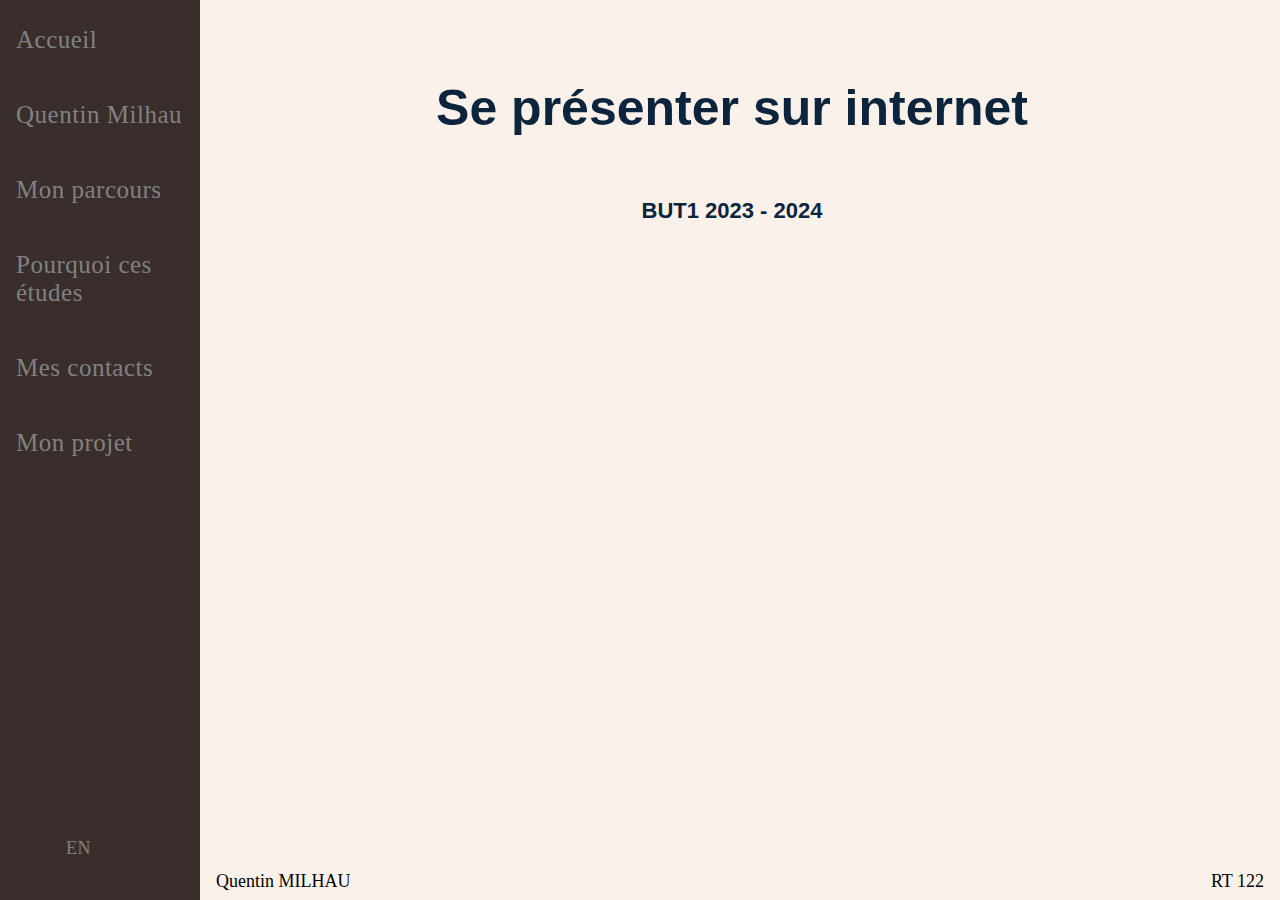
<file: Code/index.html>
<!DOCTYPE html>
<html lang="fr">
  <head>
    <meta charset="utf-8">
    <meta name="viewport" content="width=device-width, initial-scale=1">
    <meta name="author" content="Quentin Milhau">
    <meta name="description" content="Pages de présentation de Quentin Milhau">
    <title>Quentin Milhau Page Présentation</title>
    <link rel="stylesheet" href="sidebars.css">
</head>

<body>
    <nav class="sidenav">
        <a href="index.html" class="btn sidena">Accueil</a>
        <a href="quentin_milhau.html" class="btn sidena">Quentin Milhau</a>
        <a href="parcours.html" class="btn sidena">Mon parcours</a>
        <a href="etudes.html" class="btn sidena">Pourquoi ces études</a>
        <a href="contacts.html" class="btn sidena">Mes contacts</a>
        <a href="projet.html" class="btn sidena">Mon projet</a>
        <a href="anglais/index_anglais.html" class="trad btn sidena">EN</a>
    </nav>
    <div class="main">
        
        <!--Page 1 - Page acceuil -->
        <section id="home" class="home">
            <h1 class="titre">Se présenter sur internet</h1>
            <h2 class="sous_titre">BUT1 2023 - 2024</h2>
            <span class="nom">Quentin MILHAU</span>
            <span class="classe">RT 122</span>
        </section>
    </div>
</body>
</html>
</file>
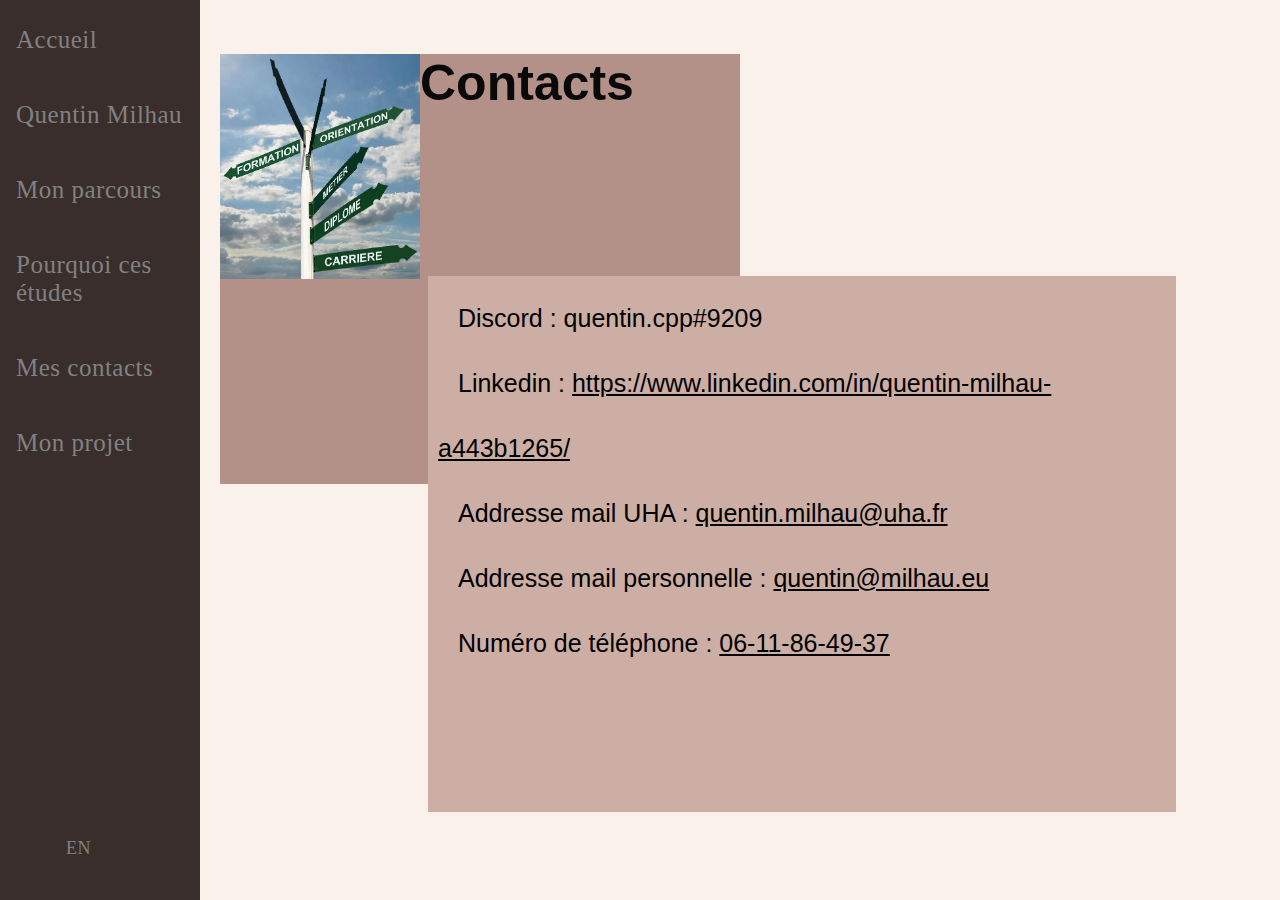
<file: Code/contacts.html>
<!DOCTYPE html>
<html lang="fr">
  <head>
    <meta charset="utf-8">
    <meta name="viewport" content="width=device-width, initial-scale=1">
    <meta name="author" content="Quentin Milhau">
    <meta name="description" content="Pages de présentation de Quentin Milhau">
    <title>Quentin Milhau : contacts</title>
    <link rel="stylesheet" href="sidebars.css">
</head>

<body>

    <nav class="sidenav">
        <a href="index.html" class="btn sidena">Accueil</a>
        <a href="quentin_milhau.html" class="btn sidena">Quentin Milhau</a>
        <a href="parcours.html" class="btn sidena">Mon parcours</a>
        <a href="etudes.html" class="btn sidena">Pourquoi ces études</a>
        <a href="contacts.html" class="btn sidena">Mes contacts</a>
        <a href="projet.html" class="btn sidena">Mon projet</a>
        <a href="anglais/contacts_anglais.html" class="trad btn sidena">EN</a>
    </nav>


    <div class="main">
        <section id="moi" class="moi">            
            <div class="box">
                <div class="boximage">
                    <img src="etudes.jpg" alt="image orientation etudes">
                </div>
                <div class="boxtexte">
                    <h1 class="titres">Contacts</h1>
                </div>
            </div>
        
            <div class="box2">
                <span class="text_contact">Discord : quentin.cpp#9209 <br></span>
                <span class="text_contact">Linkedin : <a href="https://www.linkedin.com/in/quentin-milhau-a443b1265/">https://www.linkedin.com/in/quentin-milhau-a443b1265/</a><br></span>
                <span class="text_contact">Addresse mail UHA : <a href="mailto:quentin.milhau@uha.fr">quentin.milhau@uha.fr</a><br></span>
                <span class="text_contact">Addresse mail personnelle : <a href="mailto:quentin@milhau.eu">quentin@milhau.eu</a><br></span>
                <span class="text_contact">Numéro de téléphone : <a href="tel:0611864937">06-11-86-49-37</a><br></span>
            </div>
        </section>

    </div>

</body>

</html>
</file>
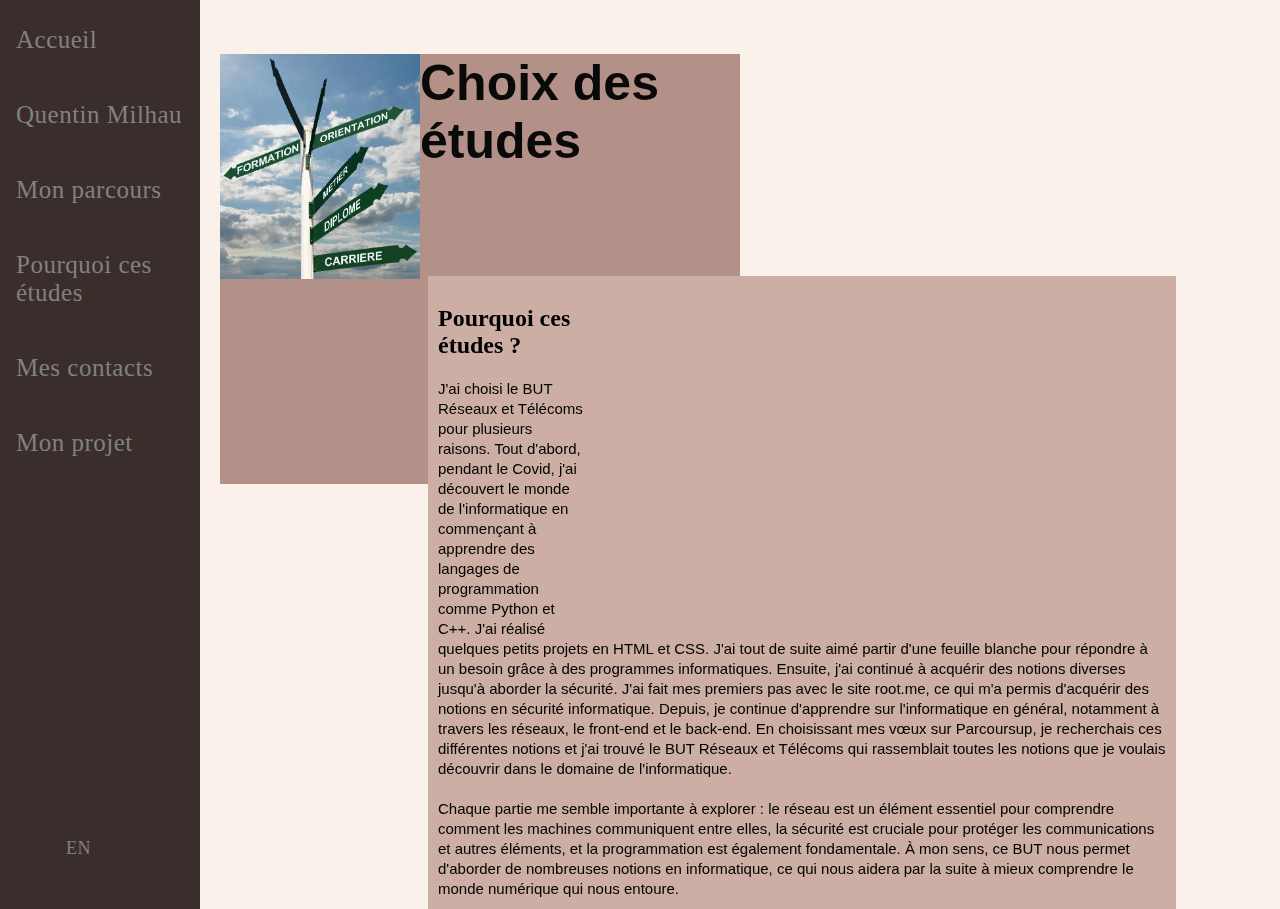
<file: Code/etudes.html>
<!DOCTYPE html>
<html lang="fr">
  <head>
    <meta charset="utf-8">
    <meta name="viewport" content="width=device-width, initial-scale=1">
    <meta name="author" content="Quentin Milhau">
    <meta name="description" content="Pages de présentation de Quentin Milhau">
    <title>Quentin Milhau : etudes</title>
    <link rel="stylesheet" href="sidebars.css">
</head>

<body>

    <nav class="sidenav">
        <a href="index.html" class="btn sidena">Accueil</a>
        <a href="quentin_milhau.html" class="btn sidena">Quentin Milhau</a>
        <a href="parcours.html" class="btn sidena">Mon parcours</a>
        <a href="etudes.html" class="btn sidena">Pourquoi ces études</a>
        <a href="contacts.html" class="btn sidena">Mes contacts</a>
        <a href="projet.html" class="btn sidena">Mon projet</a>
        <a href="anglais/etudes_anglais.html" class="trad btn sidena">EN</a>
    </nav>


    <div class="main">
        <section id="moi" class="moi">            
            <div class="box">
                <div class="boximage">
                    <img src="etudes.jpg" alt="image orientation etudes">
                </div>
                <div class="boxtexte">
                    <h1 class="titres">Choix des études</h1>
                </div>
            </div>
        
            <div class="box2">
                <div class="boxvideo"><iframe width="560" height="315" src="https://www.youtube.com/embed/8TyIeEqO4mo?si=tduzxSXYv2XBwfvY" title="YouTube video player" frameborder="0" allow="accelerometer; autoplay; clipboard-write; encrypted-media; gyroscope; picture-in-picture; web-share" allowfullscreen></iframe></div>
                <h2>Pourquoi ces études ?</h2>
                <span class="text_etudes">J'ai choisi le BUT Réseaux et Télécoms pour plusieurs raisons. Tout d'abord, pendant le Covid, j'ai découvert le monde de l'informatique en commençant à apprendre des langages de programmation comme Python et C++. J'ai réalisé quelques petits projets en HTML et CSS. J'ai tout de suite aimé partir d'une feuille blanche pour répondre à un besoin grâce à des programmes informatiques. Ensuite, j'ai continué à acquérir des notions diverses jusqu'à aborder la sécurité. J'ai fait mes premiers pas avec le site root.me, ce qui m'a permis d'acquérir des notions en sécurité informatique. Depuis, je continue d'apprendre sur l'informatique en général, notamment à travers les réseaux, le front-end et le back-end. En choisissant mes vœux sur Parcoursup, je recherchais ces différentes notions et j'ai trouvé le BUT Réseaux et Télécoms qui rassemblait toutes les notions que je voulais découvrir dans le domaine de l'informatique.<br><br></span>
                <span class="text_etudes">Chaque partie me semble importante à explorer : le réseau est un élément essentiel pour comprendre comment les machines communiquent entre elles, la sécurité est cruciale pour protéger les communications et autres éléments, et la programmation est également fondamentale. À mon sens, ce BUT nous permet d'aborder de nombreuses notions en informatique, ce qui nous aidera par la suite à mieux comprendre le monde numérique qui nous entoure.</span>
                
            </div>
        </section>

    </div>

</body>

</html>
</file>
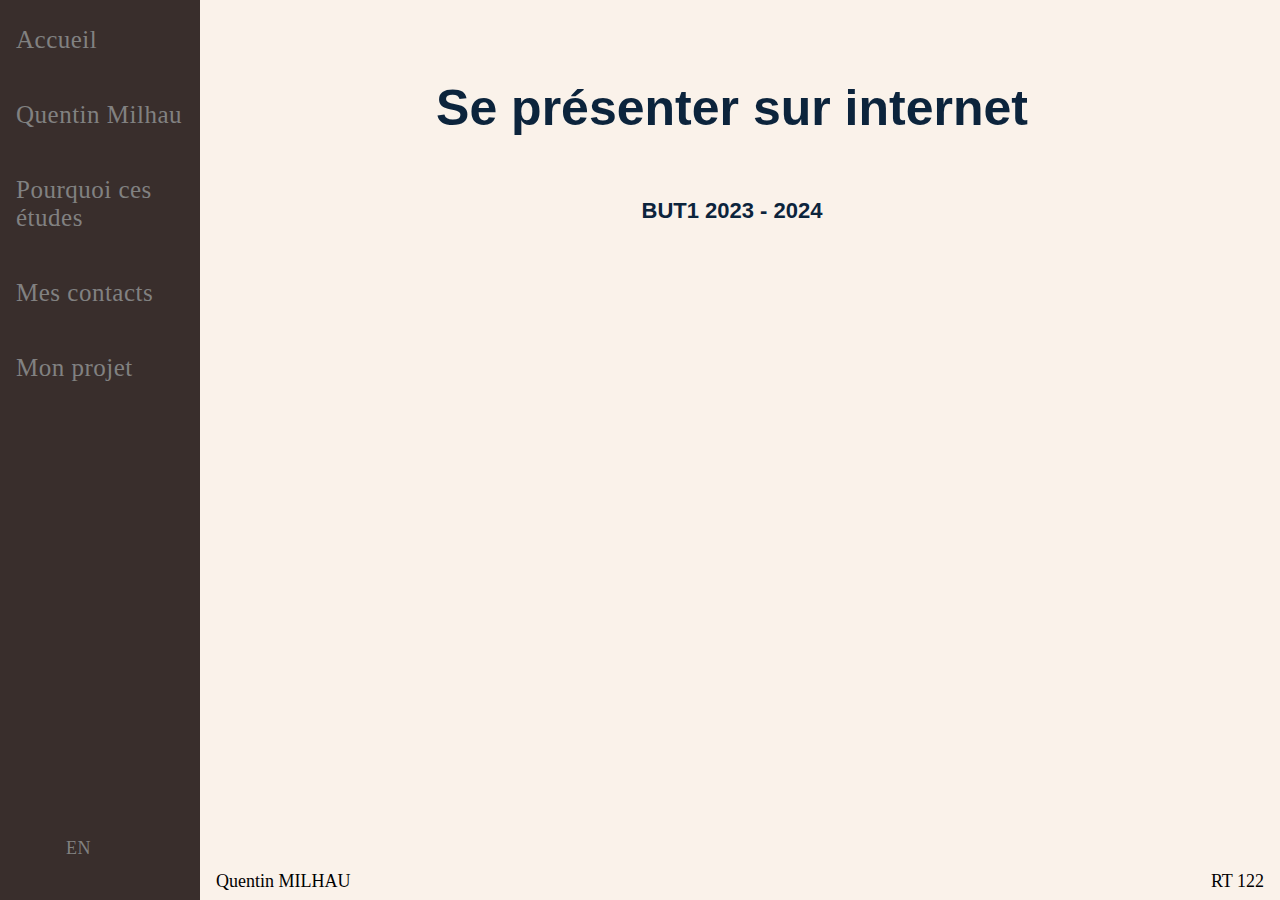
<file: Code/page_presentation.html>
<!DOCTYPE html>
<html>

<head>
    <title>Quentin Milhau Page Présentation</title>
    <link rel="stylesheet" href="sidebars.css">
    
</head>

<body>

    <nav class="sidenav">
        <a href="#home" class="btn sidena">Accueil</a>
        <a href="#moi" class="btn sidena">Quentin Milhau</a>
        <a href="#etude" class="btn sidena">Pourquoi ces études</a>
        <a href="#contacts" class="btn sidena">Mes contacts</a>
        <a href="test.html" class="btn sidena">Mon projet</a>
        <a href="anglais1.html" class="trad btn sidena">EN</a>
    </nav>


    <div class="main">
        
        <!--Page 1 - Page acceuil -->
        <section id="home" class="home">
            <h1 class="titre">Se présenter sur internet</h1>
            <h2 class="sous_titre">BUT1 2023 - 2024</h2>
            <span class="nom">Quentin MILHAU</span>
            <span class="classe">RT 122</span>
        </section>


    </div>

</body>

</html>
</file>
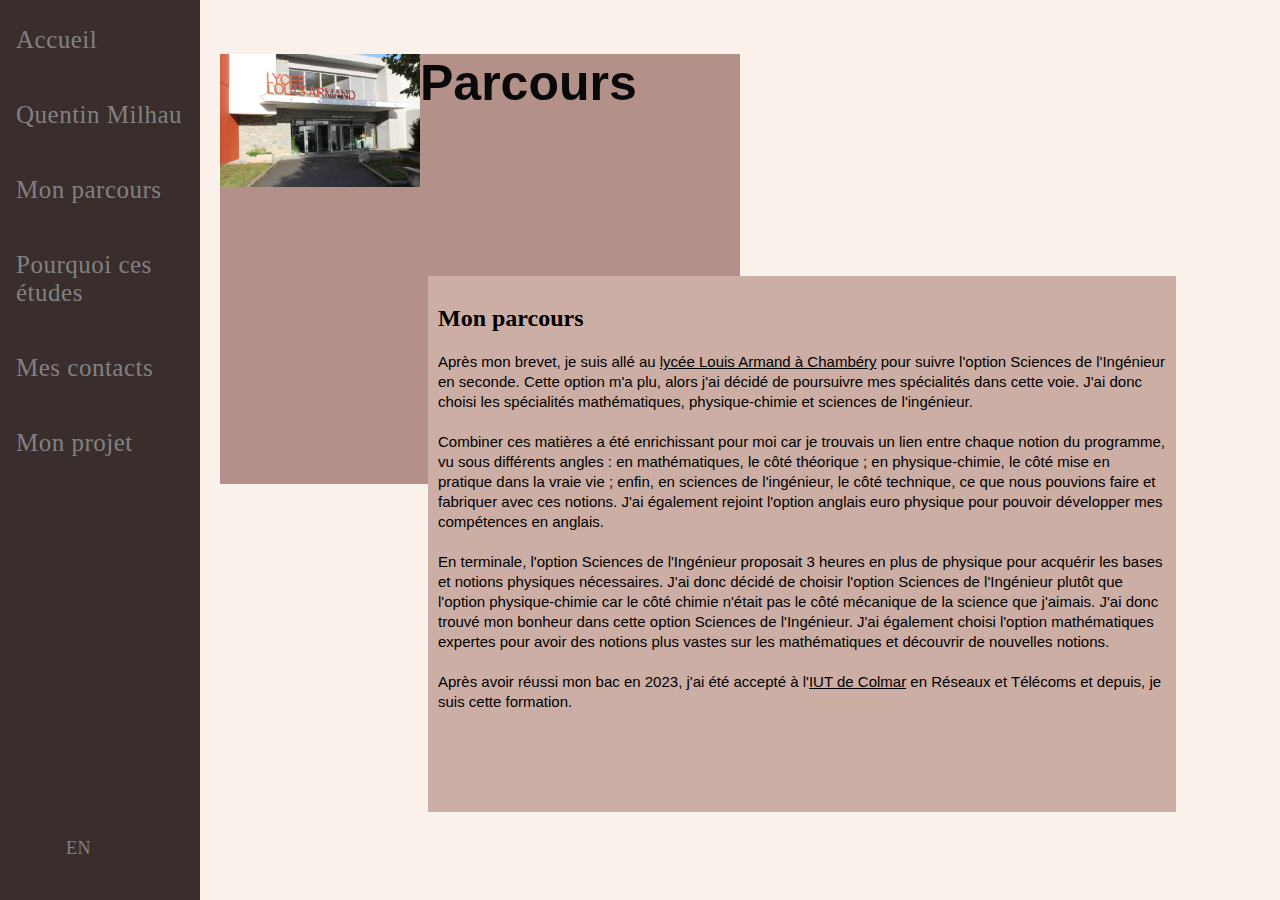
<file: Code/parcours.html>
<!DOCTYPE html>
<html lang="fr">
  <head>
    <meta charset="utf-8">
    <meta name="viewport" content="width=device-width, initial-scale=1">
    <meta name="author" content="Quentin Milhau">
    <meta name="description" content="Pages de présentation de Quentin Milhau">
    <title>Quentin Milhau : parcours</title>
    <link rel="stylesheet" href="sidebars.css">
</head>

<body>

    <nav class="sidenav">
        <a href="index.html" class="btn sidena">Accueil</a>
        <a href="quentin_milhau.html" class="btn sidena">Quentin Milhau</a>
        <a href="parcours.html" class="btn sidena">Mon parcours</a>
        <a href="etudes.html" class="btn sidena">Pourquoi ces études</a>
        <a href="contacts.html" class="btn sidena">Mes contacts</a>
        <a href="projet.html" class="btn sidena">Mon projet</a>
        <a href="anglais/parcours_anglais.html" class="trad btn sidena">EN</a>
    </nav>

    <div class="main">
        <section id="moi" class="moi">            
            <div class="box">
                <div class="boximage">
                    <img src="Lycee_louis_armand.jpg" alt="Lycee Louis Armand">
                </div>
                <div class="boxtexte">
                    <h1 class="titres">Parcours</h1>
                </div>
            </div>
        
            <div class="box2">
                    <h2>Mon parcours</h2>
                    <span class="text_parcour">Après mon brevet, je suis allé au <a href="https://lyc-louis-armand-chambery.ent.auvergnerhonealpes.fr/">lycée Louis Armand à Chambéry</a> pour suivre l'option Sciences de l'Ingénieur en seconde. Cette option m'a plu, alors j'ai décidé de poursuivre mes spécialités dans cette voie. J'ai donc choisi les spécialités mathématiques, physique-chimie et sciences de l'ingénieur.<br><br></span>
                    
                    <span class="text_parcour">Combiner ces matières a été enrichissant pour moi car je trouvais un lien entre chaque notion du programme, vu sous différents angles : en mathématiques, le côté théorique ; en physique-chimie, le côté mise en pratique dans la vraie vie ; enfin, en sciences de l'ingénieur, le côté technique, ce que nous pouvions faire et fabriquer avec ces notions. J'ai également rejoint l'option anglais euro physique pour pouvoir développer mes compétences en anglais.<br><br></span>
                    
                    <span class="text_parcour">En terminale, l'option Sciences de l'Ingénieur proposait 3 heures en plus de physique pour acquérir les bases et notions physiques nécessaires. J'ai donc décidé de choisir l'option Sciences de l'Ingénieur plutôt que l'option physique-chimie car le côté chimie n'était pas le côté mécanique de la science que j'aimais. J'ai donc trouvé mon bonheur dans cette option Sciences de l'Ingénieur. J'ai également choisi l'option mathématiques expertes pour avoir des notions plus vastes sur les mathématiques et découvrir de nouvelles notions.<br><br>
                        Après avoir réussi mon bac en 2023, j'ai été accepté à l'<a href="https://www.iutcolmar.uha.fr/">IUT de Colmar</a> en Réseaux et Télécoms et depuis, je suis cette formation.</span>
            </div>
        </section>

    </div>

</body>

</html>
</file>
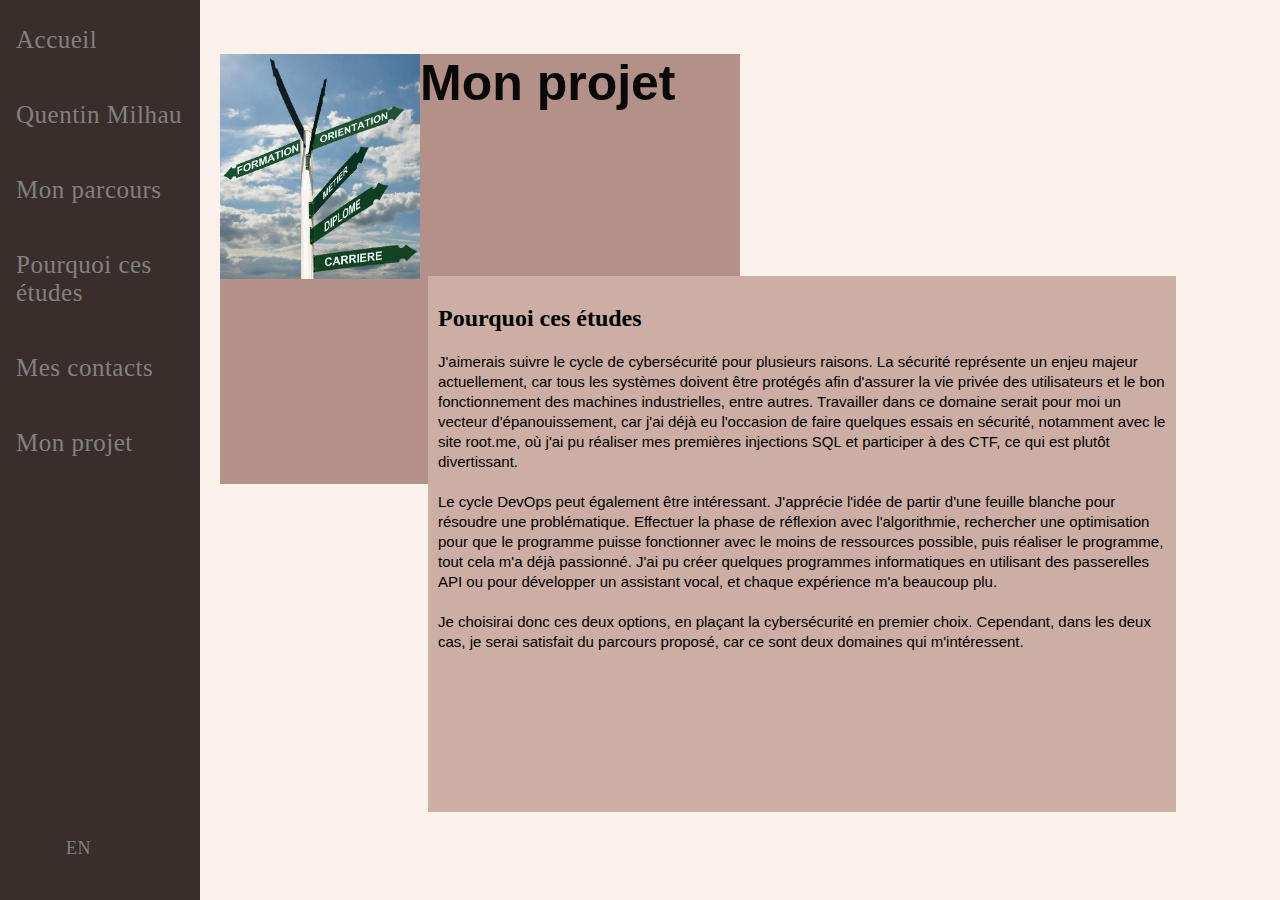
<file: Code/projet.html>
<!DOCTYPE html>
<html lang="fr">
  <head>
    <meta charset="utf-8">
    <meta name="viewport" content="width=device-width, initial-scale=1">
    <meta name="author" content="Quentin Milhau">
    <meta name="description" content="Pages de présentation de Quentin Milhau">
    <title>Quentin Milhau : mon projet</title>
    <link rel="stylesheet" href="sidebars.css">
</head>

<body>

    <nav class="sidenav">
        <a href="index.html" class="btn sidena">Accueil</a>
        <a href="quentin_milhau.html" class="btn sidena">Quentin Milhau</a>
        <a href="parcours.html" class="btn sidena">Mon parcours</a>
        <a href="etudes.html" class="btn sidena">Pourquoi ces études</a>
        <a href="contacts.html" class="btn sidena">Mes contacts</a>
        <a href="projet.html" target="_blank" class="btn sidena">Mon projet</a>
        <a href="anglais/project_anglais.html" class="trad btn sidena">EN</a>
    </nav>


    <div class="main">
        <section id="moi" class="moi">            
             <div class="box">
                <div class="boximage">
                    <img src="etudes.jpg" alt="image orientation etudes">
                </div>
                <div class="boxtexte">
                    <h1 class="titres">Mon projet</h1>
                </div>
            </div>
            
        
            <div class="box2">
                <h2>Pourquoi ces études</h2>
                <span class="text_projet">J'aimerais suivre le cycle de cybersécurité pour plusieurs raisons. La sécurité représente un enjeu majeur actuellement, car tous les systèmes doivent être protégés afin d'assurer la vie privée des utilisateurs et le bon fonctionnement des machines industrielles, entre autres. Travailler dans ce domaine serait pour moi un vecteur d'épanouissement, car j'ai déjà eu l'occasion de faire quelques essais en sécurité, notamment avec le site root.me, où j'ai pu réaliser mes premières injections SQL et participer à des CTF, ce qui est plutôt divertissant.<br><br></span>
                <span class="text_projet">Le cycle DevOps peut également être intéressant. J'apprécie l'idée de partir d'une feuille blanche pour résoudre une problématique. Effectuer la phase de réflexion avec l'algorithmie, rechercher une optimisation pour que le programme puisse fonctionner avec le moins de ressources possible, puis réaliser le programme, tout cela m'a déjà passionné. J'ai pu créer quelques programmes informatiques en utilisant des passerelles API ou pour développer un assistant vocal, et chaque expérience m'a beaucoup plu.
                    <br><br></span>
                <span class="text_projet">Je choisirai donc ces deux options, en plaçant la cybersécurité en premier choix. Cependant, dans les deux cas, je serai satisfait du parcours proposé, car ce sont deux domaines qui m'intéressent.<br><br></span>
            
            </div>
        </section>

    </div>

</body>

</html>
</file>
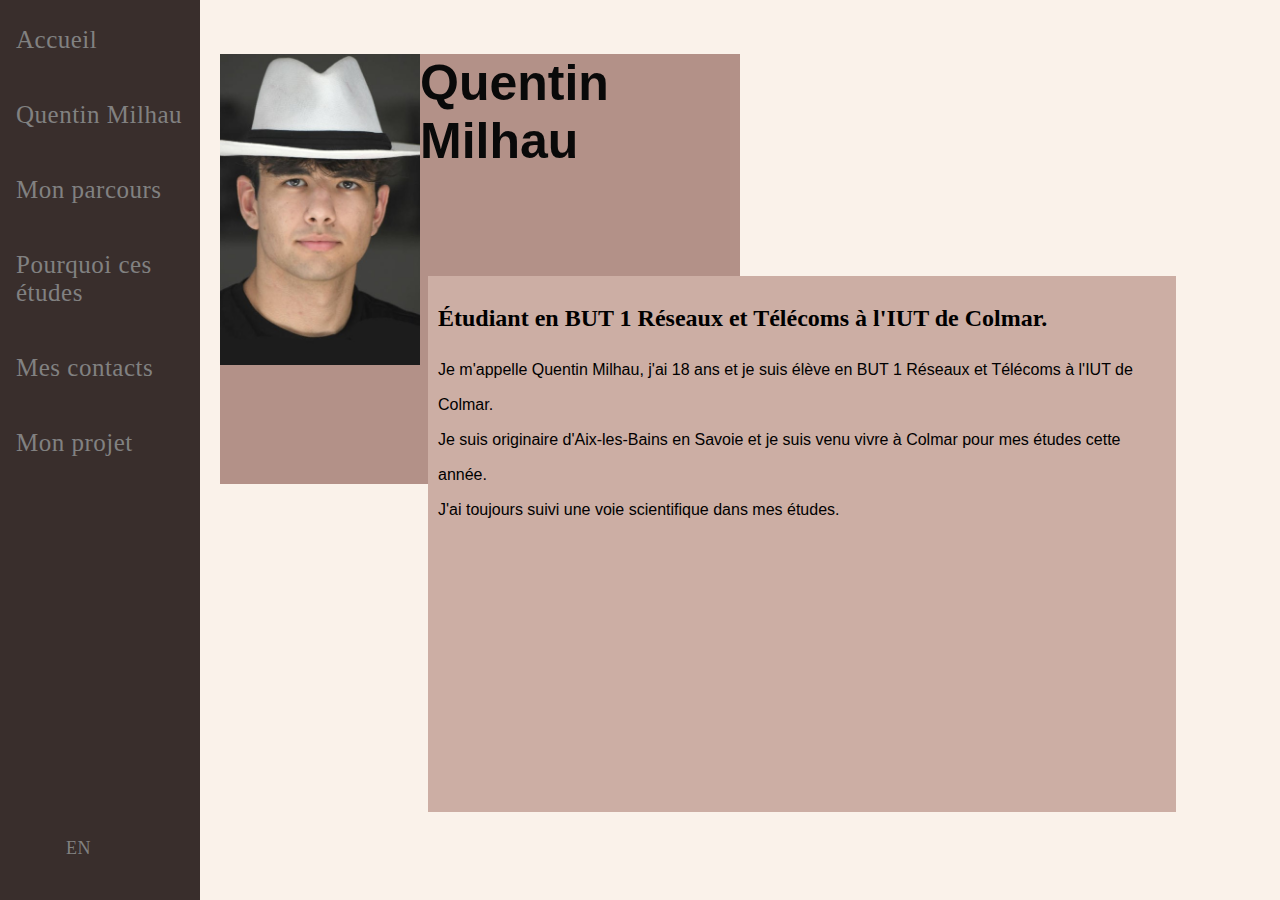
<file: Code/quentin_milhau.html>
<!DOCTYPE html>
<html lang="fr">
  <head>
    <meta charset="utf-8">
    <meta name="viewport" content="width=device-width, initial-scale=1">
    <meta name="author" content="Quentin Milhau">
    <meta name="description" content="Pages de présentation de Quentin Milhau">
    <title>Quentin Milhau</title>
    <link rel="stylesheet" href="sidebars.css">
    
</head>

<body>
    <nav class="sidenav">
        <a href="index.html" class="btn sidena">Accueil</a>
        <a href="quentin_milhau.html" class="btn sidena">Quentin Milhau</a>
        <a href="parcours.html" class="btn sidena">Mon parcours</a>
        <a href="etudes.html" class="btn sidena">Pourquoi ces études</a>
        <a href="contacts.html" class="btn sidena">Mes contacts</a>
        <a href="projet.html" class="btn sidena">Mon projet</a>
        <a href="anglais/quentin_milhau_anglais.html" class="trad btn sidena">EN</a>
    </nav>


    <div class="main">
        <section id="moi" class="moi">            
            <div class="box">
                <div class="boximage">
                    <img src="Quentin.jpg" alt="Quentin Milhau">
                </div>
                <div class="boxtexte">
                    <h1 class="titres">Quentin Milhau</h1>
                </div>
            </div>
        
            <div class="box2">
                <h2>Étudiant en BUT 1 Réseaux et Télécoms à l'IUT de Colmar.</h2>
                <span class="text_presentation">Je m'appelle Quentin Milhau, j'ai 18 ans et je suis élève en BUT 1 Réseaux et Télécoms à l'IUT de Colmar.<br></span>
                <span class="text_presentation">Je suis originaire d'Aix-les-Bains en Savoie et je suis venu vivre à Colmar pour mes études cette année.<br></span>
                <span class="text_presentation">J'ai toujours suivi une voie scientifique dans mes études.</span>
            </div>
        </section>

    </div>

</body>

</html>
</file>
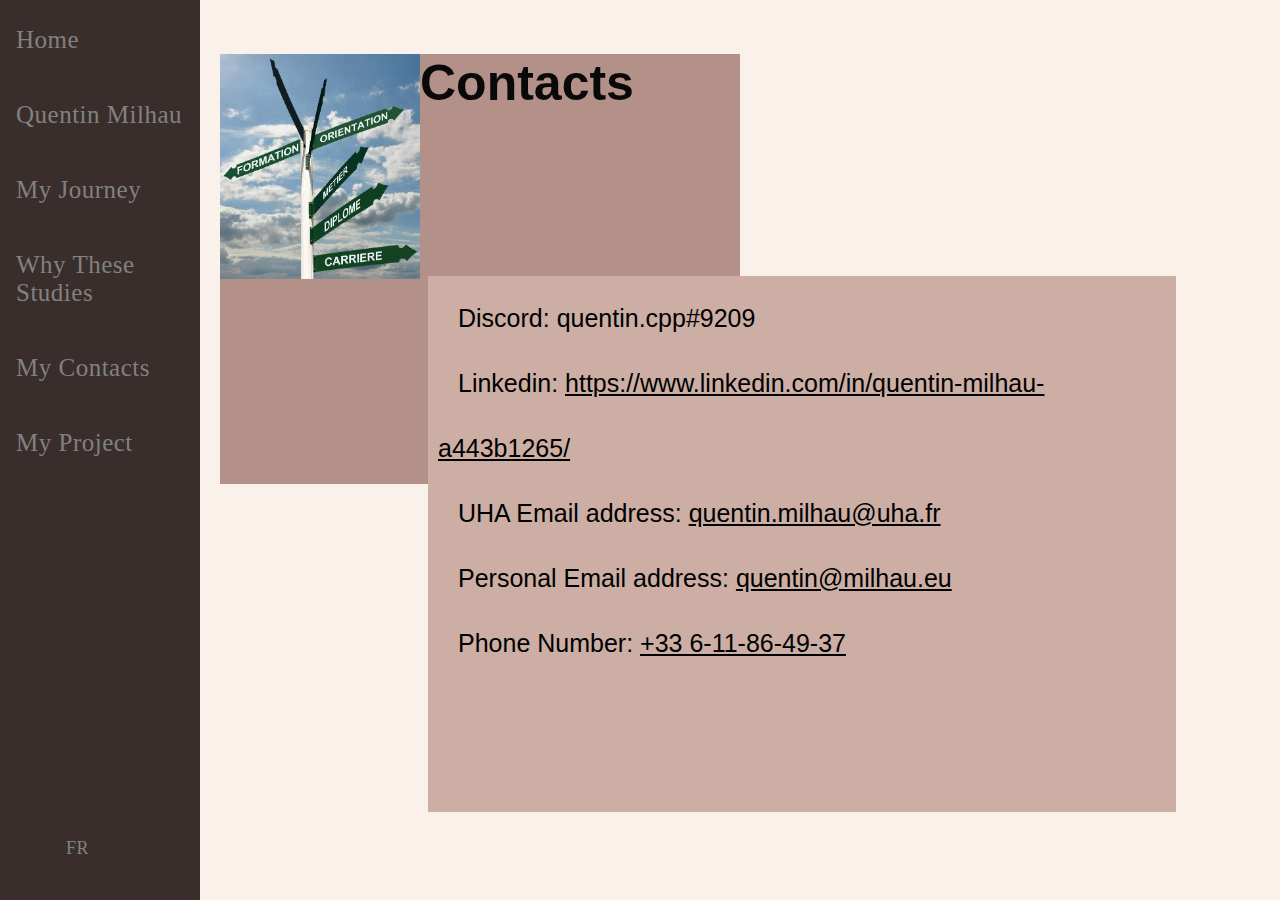
<file: Code/anglais/contacts_anglais.html>
<!DOCTYPE html>
<html lang="en">
  <head>
    <meta charset="utf-8">
    <meta name="viewport" content="width=device-width, initial-scale=1">
    <meta name="author" content="Quentin Milhau">
    <title>Quentin Milhau : contacts</title>
    <link rel="stylesheet" href="../sidebars.css">
</head>

<body>

    <nav class="sidenav">
        <a href="index.html" class="btn sidena">Home</a>
        <a href="quentin_milhau_anglais.html" class="btn sidena">Quentin Milhau</a>
        <a href="parcours_anglais.html" class="btn sidena">My Journey</a>
        <a href="etudes_anglais.html" class="btn sidena">Why These Studies</a>
        <a href="contacts_anglais.html" class="btn sidena">My Contacts</a>
        <a href="project_anglais.html" target="_blank" class="btn sidena">My Project</a>
        <a href="../contacts.html" class="trad" class="btn sidena">FR</a>
    </nav>


    <div class="main">
        <section id="me" class="me">            
            <div class="box">
                <div class="boximage">
                    <img src="../etudes.jpg" alt="image orientation etudes">
                </div>
                <div class="boxtexte">
                    <h1 class="titres">Contacts</h1>
                </div>
            </div>
            
            <div class="box2">
                <span class="text_contact">Discord: quentin.cpp#9209 <br></span>
                <span class="text_contact">Linkedin: <a href="https://www.linkedin.com/in/quentin-milhau-a443b1265/">https://www.linkedin.com/in/quentin-milhau-a443b1265/</a><br></span>
                <span class="text_contact">UHA Email address: <a href="mailto:quentin.milhau@uha.fr">quentin.milhau@uha.fr</a><br></span>
                <span class="text_contact">Personal Email address: <a href="mailto:quentin@milhau.eu">quentin@milhau.eu</a><br></span>
                <span class="text_contact">Phone Number: <a href="tel:+33611864937">+33 6-11-86-49-37</a><br></span>
            </div>
        </section>

    </div>

</body>

</html>
</file>
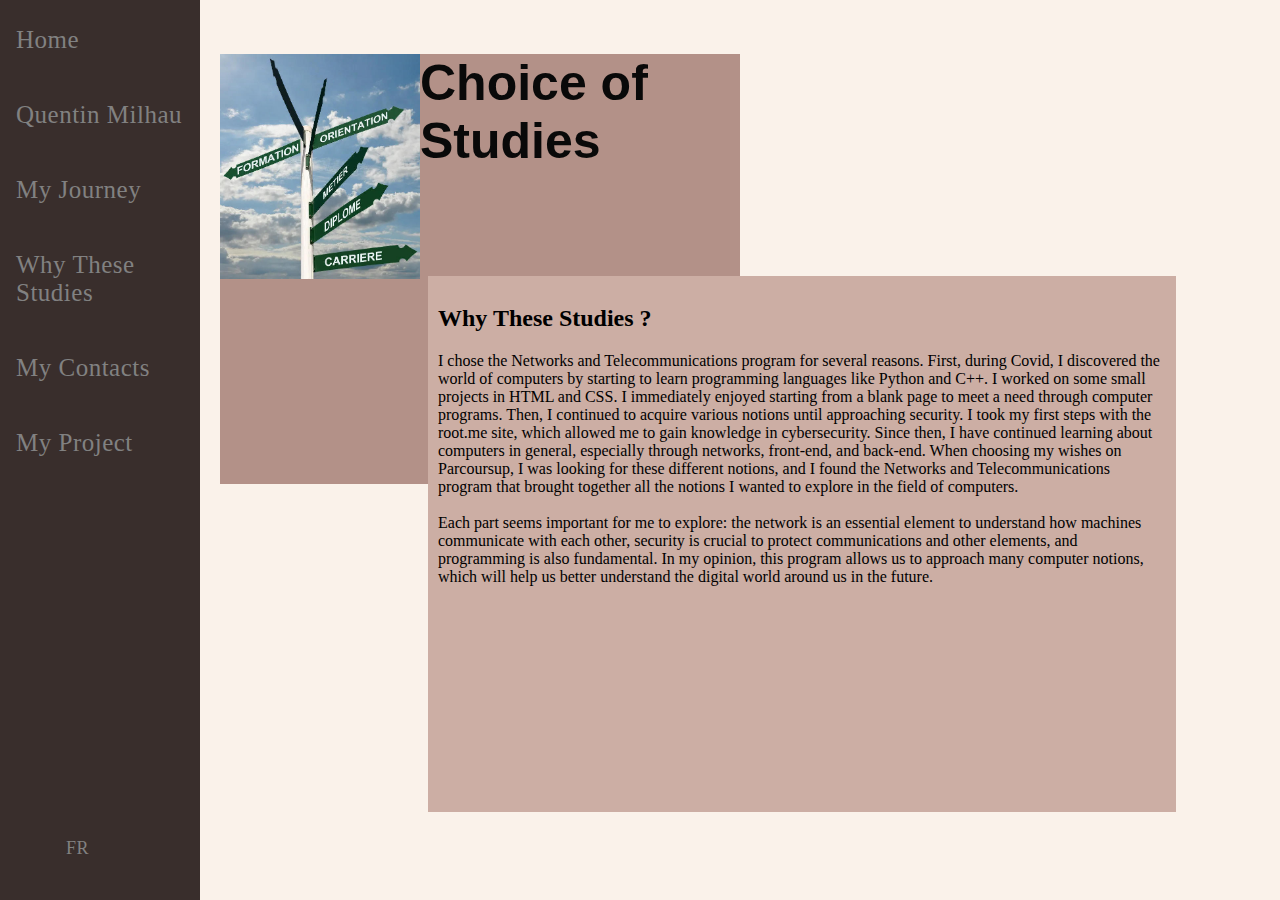
<file: Code/anglais/etudes_anglais.html>
<!DOCTYPE html>
<html lang="en">
  <head>
    <meta charset="utf-8">
    <meta name="viewport" content="width=device-width, initial-scale=1">
    <meta name="author" content="Quentin Milhau">
    <title>Quentin Milhau : Home</title>
    <link rel="stylesheet" href="../sidebars.css">
</head>

<body>
    <nav class="sidenav">
        <a href="index_anglais.html" class="btn sidena">Home</a>
        <a href="quentin_milhau_anglais.html" class="btn sidena">Quentin Milhau</a>
        <a href="parcours_anglais.html" class="btn sidena">My Journey</a>
        <a href="etudes_anglais.html" class="btn sidena">Why These Studies</a>
        <a href="contacts_anglais.html" class="btn sidena">My Contacts</a>
        <a href="project_anglais.html" class="btn sidena">My Project</a>
        <a href="../etudes.html" class="trad btn sidena">FR</a>
    </nav>

    <div class="main">
        <section id="me" class="me">            
            <div class="box">
                <div class="boximage">
                    <img src="../etudes.jpg" alt="image Studies">
                </div>
                <div class="boxtexte">
                    <h1 class="titres">Choice of Studies</h1>
                </div>
            </div>
            
            <div class="box2">
                <h2>Why These Studies ?</h2>
                <span class="text_studies">I chose the Networks and Telecommunications program for several reasons. First, during Covid, I discovered the world of computers by starting to learn programming languages like Python and C++. I worked on some small projects in HTML and CSS. I immediately enjoyed starting from a blank page to meet a need through computer programs. Then, I continued to acquire various notions until approaching security. I took my first steps with the root.me site, which allowed me to gain knowledge in cybersecurity. Since then, I have continued learning about computers in general, especially through networks, front-end, and back-end. When choosing my wishes on Parcoursup, I was looking for these different notions, and I found the Networks and Telecommunications program that brought together all the notions I wanted to explore in the field of computers.<br><br></span>
                <span class="text_studies">Each part seems important for me to explore: the network is an essential element to understand how machines communicate with each other, security is crucial to protect communications and other elements, and programming is also fundamental. In my opinion, this program allows us to approach many computer notions, which will help us better understand the digital world around us in the future.</span>
            </div>
        </section>

    </div>

</body>

</html>
</file>
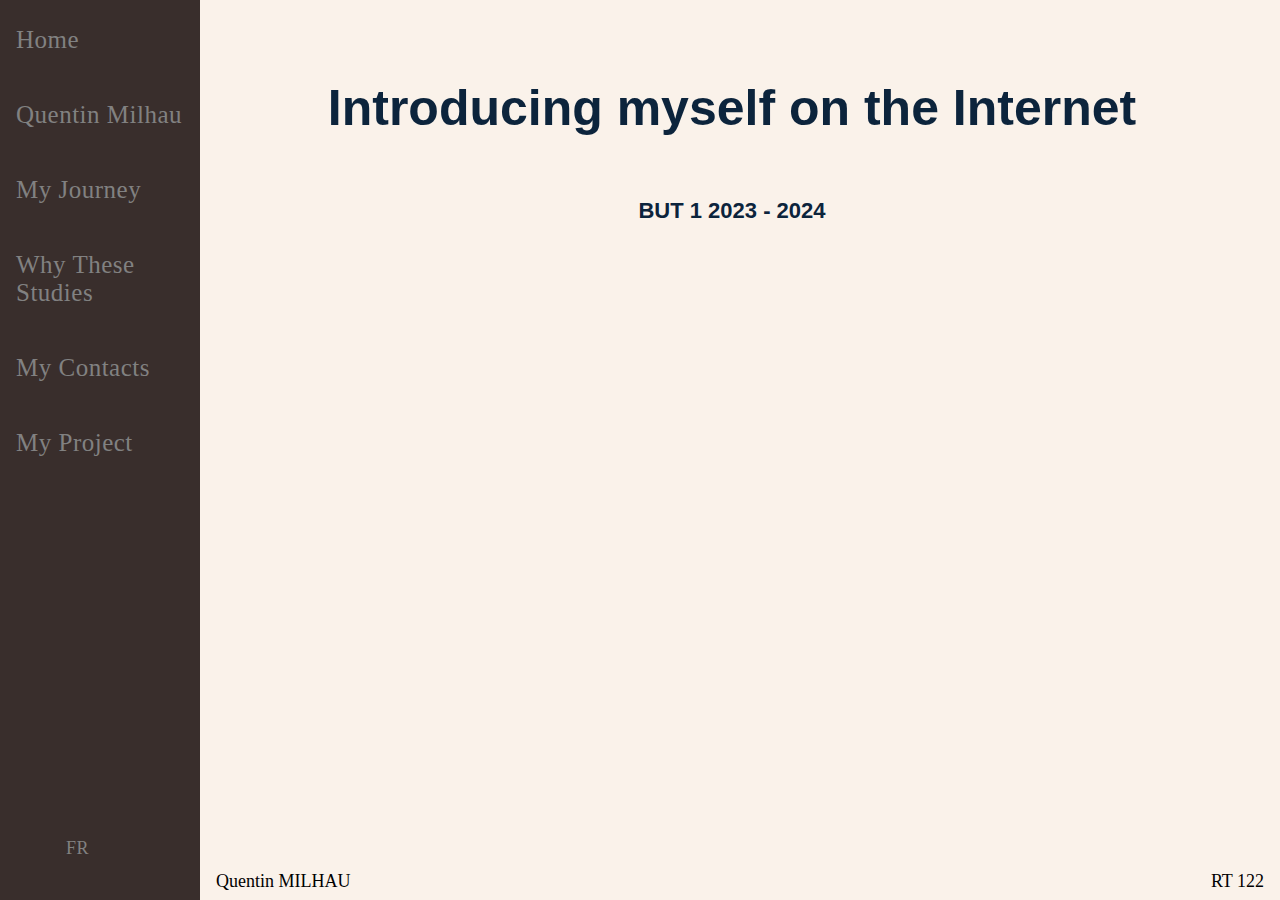
<file: Code/anglais/index_anglais.html>
<!DOCTYPE html>
<html lang="en">
  <head>
    <meta charset="utf-8">
    <meta name="viewport" content="width=device-width, initial-scale=1">
    <meta name="author" content="Quentin Milhau">
    <title>Quentin Milhau : Home</title>
    <link rel="stylesheet" href="../sidebars.css">
</head>

<body>
    <nav class="sidenav">
        <a href="index_anglais.html" class="btn sidena">Home</a>
        <a href="quentin_milhau_anglais.html" class="btn sidena">Quentin Milhau</a>
        <a href="parcours_anglais.html" class="btn sidena">My Journey</a>
        <a href="etudes_anglais.html" class="btn sidena">Why These Studies</a>
        <a href="contacts_anglais.html" class="btn sidena">My Contacts</a>
        <a href="project_anglais.html" class="btn sidena">My Project</a>
        <a href="../index.html" class="trad btn sidena">FR</a>
    </nav>
    
    <div class="main">
        <!-- Page 1 - Home Page -->
        <section id="home" class="home">
            <h1 class="titre">Introducing myself on the Internet</h1>
            <h2 class="sous_titre">BUT 1 2023 - 2024</h2>
            <span class="nom">Quentin MILHAU</span>
            <span class="classe">RT 122</span>
        </section>
    </div>

</body>

</html>
</file>
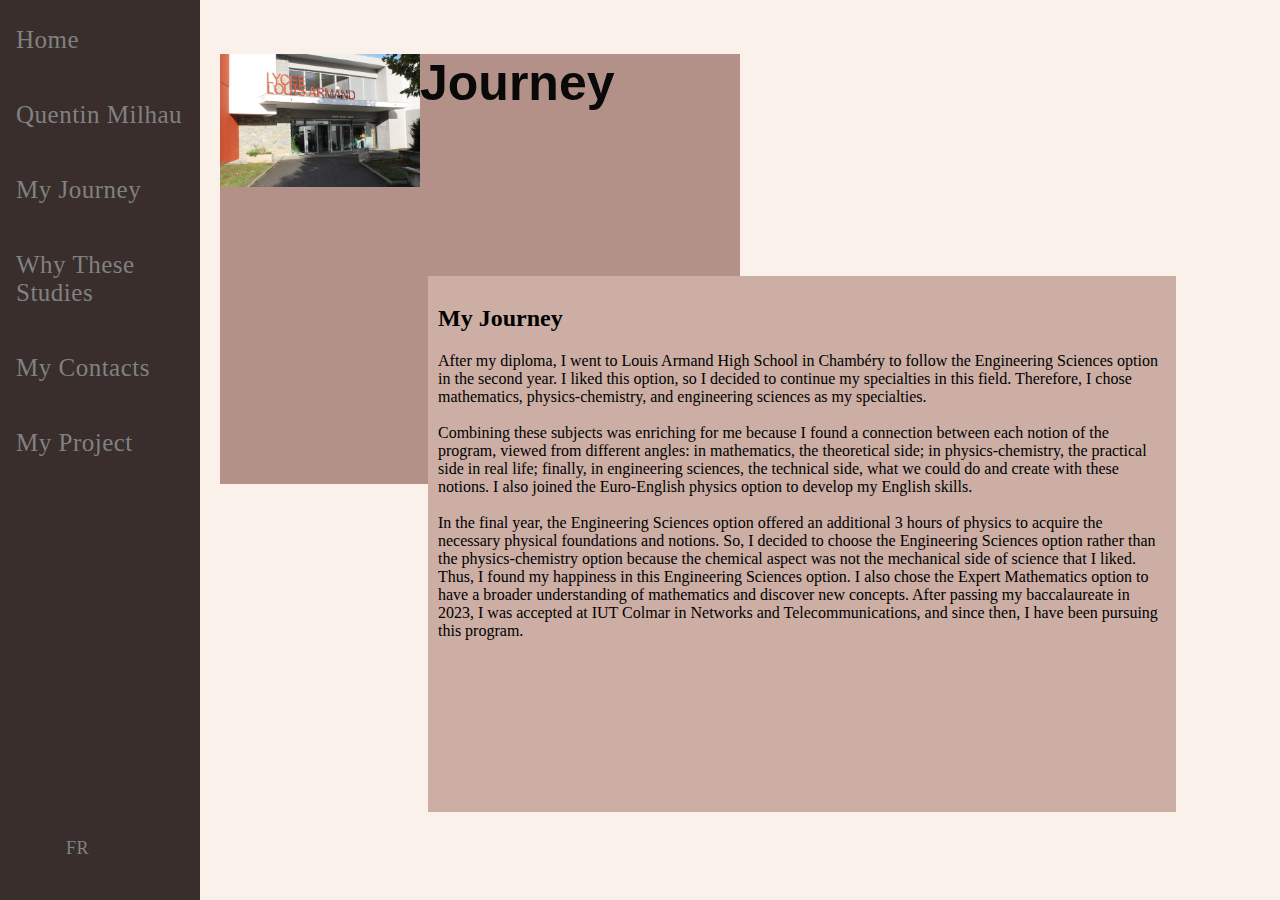
<file: Code/anglais/parcours_anglais.html>
<!DOCTYPE html>
<html lang="en">
  <head>
    <meta charset="utf-8">
    <meta name="viewport" content="width=device-width, initial-scale=1">
    <meta name="author" content="Quentin Milhau">
    <title>Quentin Milhau : Home</title>
    <link rel="stylesheet" href="../sidebars.css">
</head>

<body>
    <nav class="sidenav">
        <a href="index_anglais.html" class="btn sidena">Home</a>
        <a href="quentin_milhau_anglais.html" class="btn sidena">Quentin Milhau</a>
        <a href="parcours_anglais.html" class="btn sidena">My Journey</a>
        <a href="etudes_anglais.html" class="btn sidena">Why These Studies</a>
        <a href="contacts_anglais.html" class="btn sidena">My Contacts</a>
        <a href="project_anglais.html" class="btn sidena">My Project</a>
        <a href="../parcours.html" class="trad btn sidena">FR</a>
    </nav>

    <div class="main">
        <section id="me" class="me">            
            <div class="box">
                <div class="boximage">
                    <img src="../Lycee_louis_armand.jpg" alt="Lycee Louis Armand">
                </div>
                <div class="boxtexte">
                    <h1 class="titres">Journey</h1>
                </div>
            </div>
        
            <div class="box2">
                <h2>My Journey</h2>
                <span class="text_journey">After my diploma, I went to Louis Armand High School in Chambéry to follow the Engineering Sciences option in the second year. I liked this option, so I decided to continue my specialties in this field. Therefore, I chose mathematics, physics-chemistry, and engineering sciences as my specialties.<br><br></span>
                
                <span class="text_journey">Combining these subjects was enriching for me because I found a connection between each notion of the program, viewed from different angles: in mathematics, the theoretical side; in physics-chemistry, the practical side in real life; finally, in engineering sciences, the technical side, what we could do and create with these notions. I also joined the Euro-English physics option to develop my English skills.<br><br></span>
                
                <span class="text_journey">In the final year, the Engineering Sciences option offered an additional 3 hours of physics to acquire the necessary physical foundations and notions. So, I decided to choose the Engineering Sciences option rather than the physics-chemistry option because the chemical aspect was not the mechanical side of science that I liked. Thus, I found my happiness in this Engineering Sciences option. I also chose the Expert Mathematics option to have a broader understanding of mathematics and discover new concepts.
                    After passing my baccalaureate in 2023, I was accepted at IUT Colmar in Networks and Telecommunications, and since then, I have been pursuing this program.</span>
            </div>
        </section>

    </div>

</body>

</html>
</file>
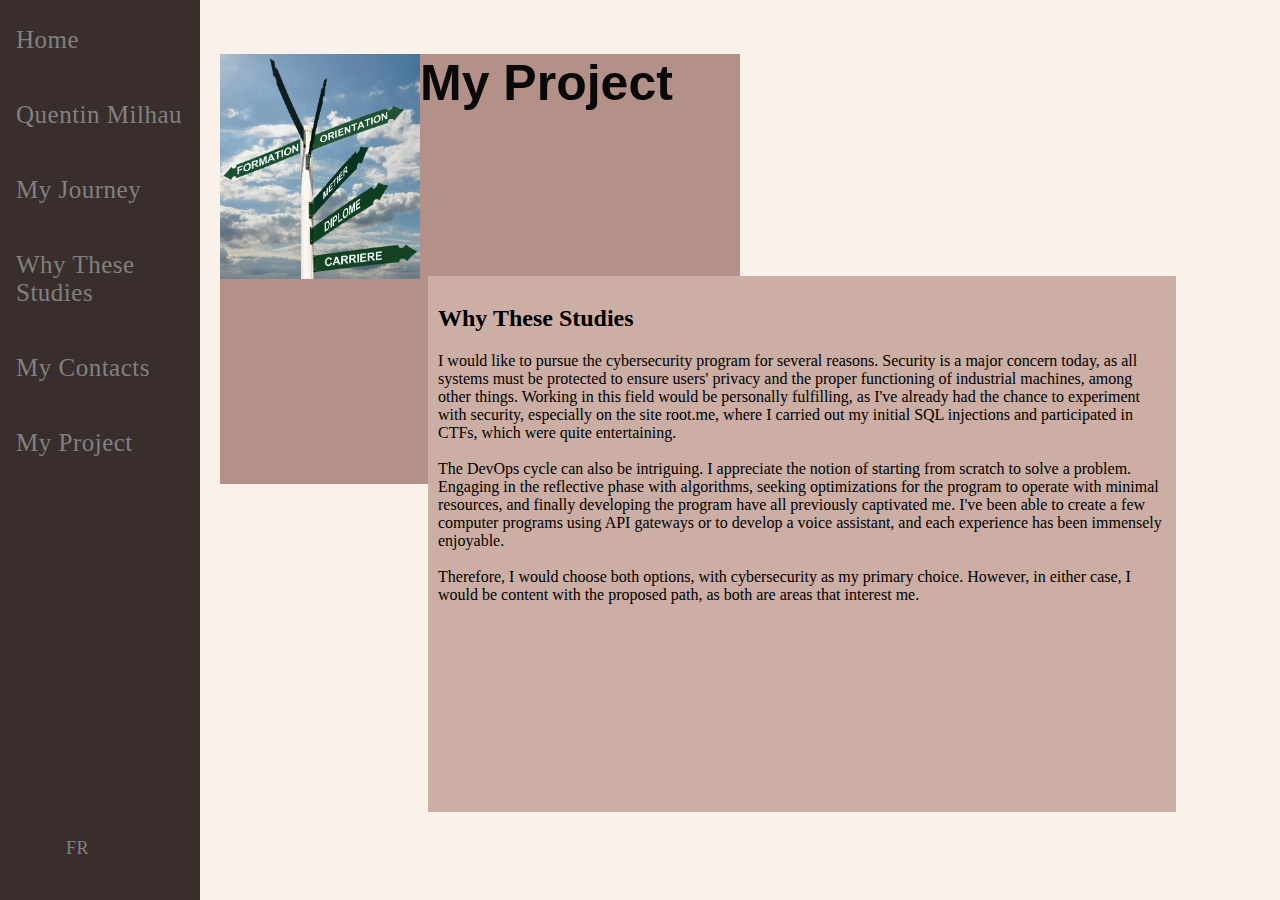
<file: Code/anglais/project_anglais.html>
<!DOCTYPE html>
<html lang="en">
  <head>
    <meta charset="utf-8">
    <meta name="viewport" content="width=device-width, initial-scale=1">
    <meta name="author" content="Quentin Milhau">
    <title>Quentin Milhau : Home</title>
    <link rel="stylesheet" href="../sidebars.css">
</head>

<body>
    <nav class="sidenav">
        <a href="index_anglais.html" class="btn sidena">Home</a>
        <a href="quentin_milhau_anglais.html" class="btn sidena">Quentin Milhau</a>
        <a href="parcours_anglais.html" class="btn sidena">My Journey</a>
        <a href="etudes_anglais.html" class="btn sidena">Why These Studies</a>
        <a href="contacts_anglais.html" class="btn sidena">My Contacts</a>
        <a href="project_anglais.html" class="btn sidena">My Project</a>
        <a href="../projet.html" class="trad btn sidena">FR</a>
    </nav>

    <div class="main">
        <section id="me" class="me">
            <div class="box">
                <div class="boximage">
                    <img src="../etudes.jpg" alt="image orientation etudes">
                </div>
                <div class="boxtexte">
                    <h1 class="titres">My Project</h1>
                </div>
            </div>
            <div class="box2">
                <h2>Why These Studies</h2>
                <span class="text_project">I would like to pursue the cybersecurity program for several reasons. Security is a major concern today, as all systems must be protected to ensure users' privacy and the proper functioning of industrial machines, among other things. Working in this field would be personally fulfilling, as I've already had the chance to experiment with security, especially on the site root.me, where I carried out my initial SQL injections and participated in CTFs, which were quite entertaining.<br><br></span>
                <span class="text_project">The DevOps cycle can also be intriguing. I appreciate the notion of starting from scratch to solve a problem. Engaging in the reflective phase with algorithms, seeking optimizations for the program to operate with minimal resources, and finally developing the program have all previously captivated me. I've been able to create a few computer programs using API gateways or to develop a voice assistant, and each experience has been immensely enjoyable.
                    <br><br></span>
                <span class="text_project">Therefore, I would choose both options, with cybersecurity as my primary choice. However, in either case, I would be content with the proposed path, as both are areas that interest me.<br><br></span>
            </div>
        </section>

    </div>

</body>

</html>
</file>
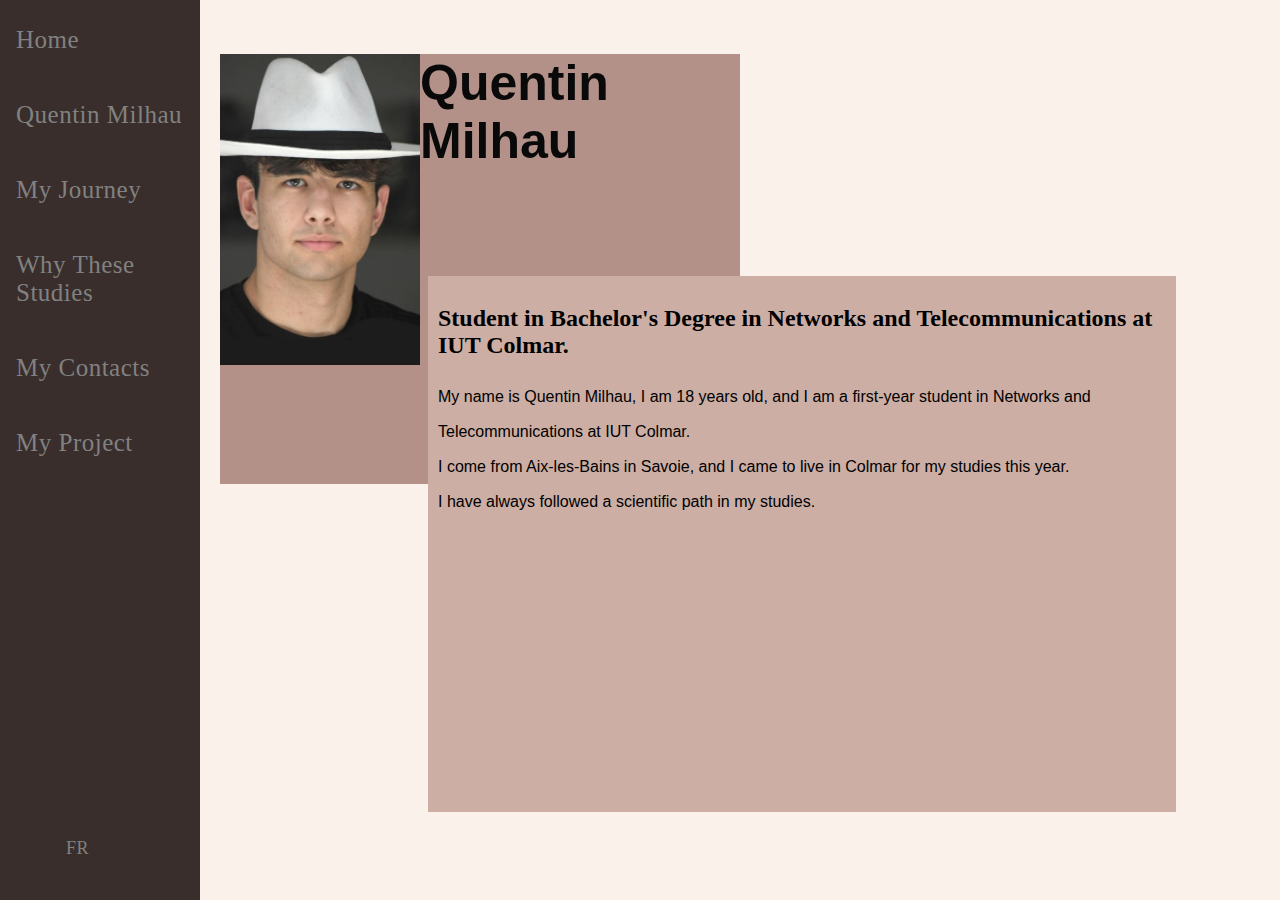
<file: Code/anglais/quentin_milhau_anglais.html>
<!DOCTYPE html>
<html lang="en">
  <head>
    <meta charset="utf-8">
    <meta name="viewport" content="width=device-width, initial-scale=1">
    <meta name="author" content="Quentin Milhau">
    <title>Quentin Milhau : Home</title>
    <link rel="stylesheet" href="../sidebars.css">
</head>

<body>
    <nav class="sidenav">
        <a href="index_anglais.html" class="btn sidena">Home</a>
        <a href="quentin_milhau_anglais.html" class="btn sidena">Quentin Milhau</a>
        <a href="parcours_anglais.html" class="btn sidena">My Journey</a>
        <a href="etudes_anglais.html" class="btn sidena">Why These Studies</a>
        <a href="contacts_anglais.html" class="btn sidena">My Contacts</a>
        <a href="project_anglais.html" class="btn sidena">My Project</a>
        <a href="../quentin_milhau.html" class="trad btn sidena">FR</a>
    </nav>


    <div class="main">
        <section id="me" class="me">            
            <div class="box">
                <div class="boximage">
                    <img src="../Quentin.jpg" alt="Quentin Milhau">
                </div>
                <div class="boxtexte">
                    <h1 class="titres">Quentin Milhau</h1>
                </div>
            </div>
            <div class="box2">
                <h2>Student in Bachelor's Degree in Networks and Telecommunications at IUT Colmar.</h2>
                <span class="text_presentation">My name is Quentin Milhau, I am 18 years old, and I am a first-year student in Networks and Telecommunications at IUT Colmar.<br></span>
                <span class="text_presentation">I come from Aix-les-Bains in Savoie, and I came to live in Colmar for my studies this year.<br></span>
                <span class="text_presentation">I have always followed a scientific path in my studies.</span>
            </div>
        </section>

    </div>

</body>

</html>
</file>
<file: Code/sidebars.css>
body {
  margin: 0;
  padding: 0;
  display: flex; 
  overflow-y: hidden;
  overflow-x: hidden;
  background-color: #FAF2EA;
}

a {
    color:inherit;
}

.sidenav {
  height: 100vh;
  width: 200px;
  background-color: #392E2C;
  position: fixed;
  padding-top: 20px;
}

/* bouton lien */ 
.sidenav a {
  padding: 6px 8px 6px 16px;
  text-decoration: none;
  font-size: 25px;
  color: #818181;
  display: block;
  margin-bottom: 35px;
  transition: 0.7s ease;
  position: relative;
  letter-spacing: 0.5px;
}

.sidenav a:after {
  content: "";
  position: absolute;
  background-color: #818181;
  height: 3px;
  width: 0;
  left: 0;
  top: 100%; 
  transition: width 0.3s; 
}


.sidenav a:hover::after {
  width: 100%; 
}

a.trad{
  position: absolute;
  bottom: 20px;
  left: 50px;
  font-size: 18px;
}
/**/

.box{
  width: 50%;
  height: 50%;
  background-color: #B39188;
}

.boximage {
    float:left;
    width: 200px;
}
.boximage img {
    width: 100%;
}
.boxtexte {
    margin-left: 0px;
}
.boxvideo {
     float:right;
     margin:10px;
}
.box2{
  margin-top: -20%;
  margin-left: 20%;
  width: 70%;
  min-height: 60%;
  background-color: #CCAEA4;
  padding:10px;
}


.main {
  margin-left: 200px;
  flex: 1;
  padding: 0 0px;

}

section {
  height: 100vh;
  padding: 20px;
  box-sizing: border-box;
}


.flex-container {
  display: flex;
  flex-direction: column;
}

.flex-row {
  display: flex;
  justify-content: space-between;
}


@media screen and (max-height: 450px) {
  .sidenav {
      padding-top: 15px;
  }

  .sidenav a {
      font-size: 18px;
  }
}

/* contenu page 1*/

.titre {
  position: absolute;
  top: 5%;
  width: 80%;
  text-align: center;
  font-size: 50px;
  color: #0c243c;
  text-align: center;
  font-family: 'Arial', sans-serif;
}

.sous_titre {
  position: absolute;
  top: 20%;
  width: 80%;
  text-align: center;
  font-size: 22px;
  color: #0c243c;
  text-align: center;
  font-family: 'Arial', sans-serif;
}

p {
  font-size: 18px;
  color: #0c243c;
  font-family: 'Arial', sans-serif;
}

.nom {
  position: absolute;
  bottom: 8px;
  left: 216px;
  font-size: 18px;
}

.classe {
  position: absolute;
  bottom: 8px;
  right: 16px;
  font-size: 18px;
}

/*-----*/

.titres{
  color: #090909;
  font-family: 'Arial', sans-serif;
  font-size: 50px;
  margin-left: 30%;
}

.text_presentation{
  font-family: Arial;
  line-height: 35px;
}

/* text parcours */ 
.text_parcour{
  font-family: Arial;
  line-height: 20px;
  font-size: 15px;
}

/* text etudes*/
.text_etudes{
  font-family: Arial;
  line-height: 20px;
  font-size: 15px;
}

/* text contact */ 
.text_contact{
  font-family: Arial;
  line-height: 65px;
  font-size: 25px;
  margin-left: 20px;
}

.text_projet{
  font-family: Arial;
  line-height: 20px;
  font-size: 15px;
}
</file>
